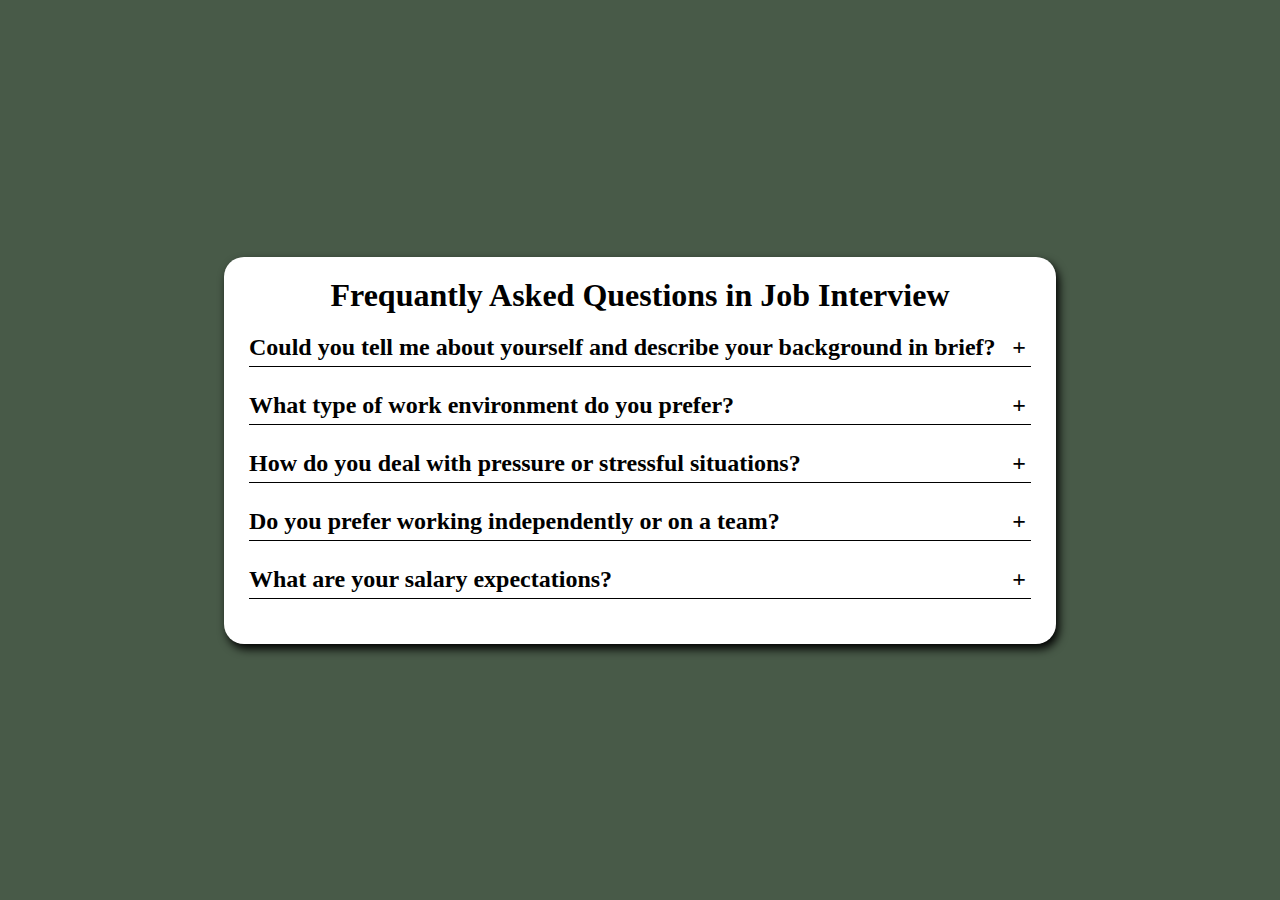
<file: Accordion/index.html>
<!DOCTYPE html>
<html lang="en">
  <head>
    <meta charset="UTF-8" />
    <meta http-equiv="X-UA-Compatible" content="IE=edge" />
    <meta name="viewport" content="width=device-width, initial-scale=1.0" />
    <title>Accordion</title>
    <link rel="stylesheet" href="style.css" />
    <script src="script.js" defer></script>
  </head>
  <body>
    <div class="wrapper">
      <div class="title-container">
        <h1 class="title">Frequantly Asked Questions in Job Interview</h1>
      </div>
      <div class="main-container">
        <h3 class="question">
          Could you tell me about yourself and describe your background in
          brief?
        </h3>
        <p class="answer">
          Talk about a relevant incident that made you keen on the profession
          you are pursuing and follow up by discussing your education. In the
          story, weave together how your academic training and your passion for
          the subject or industry the company specializes in, combined with your
          work experience, make you a great fit for the job. If you’ve managed a
          complex project or worked on an exciting, offbeat design, mention it.
        </p>
      </div>
      <div class="main-container">
        <h3 class="question">What type of work environment do you prefer?</h3>
        <p class="answer">
          Be sure to do your homework on the organization and its culture before
          the interview. Your research will save you here. Your preferred
          environment should closely align to the company’s workplace culture
          (and if it doesn’t, it may not be the right fit for you). For example,
          you may find on the company’s website that they have a flat
          organizational structure or that they prioritize collaboration and
          autonomy. Those are key words you can mention in your answer to this
          question.
        </p>
      </div>
      <div class="main-container">
        <h3 class="question">
          How do you deal with pressure or stressful situations?
        </h3>
        <p class="answer">
          Share an instance when you remained calm despite the turmoil. If it’s
          a skill you’re developing, acknowledge that and include the steps
          you’re taking to respond better to pressure in the future. For
          example, you could indicate that you’ve started a mindfulness practice
          to help you better deal with stress.
        </p>
      </div>
      <div class="main-container">
        <h3 class="question">
          Do you prefer working independently or on a team?
        </h3>
        <p class="answer">
          Your answer should be informed by the research you’ve done on the
          company culture and the job in question. Nevertheless, you should
          expect that most work environments will have some team aspect.
        </p>
      </div>
      <div class="main-container">
        <h3 class="question">What are your salary expectations?</h3>
        <p class="answer">
          Before you walk in for your first interview, you should already know
          what the salary is for the position you’re applying to. Check out
          websites such as Glassdoor, Fishbowl, or Vault.com for salary
          information. You could also ask people in the field by reaching out to
          your community on LinkedIn.
        </p>
      </div>
    </div>
  </body>
</html>
</file>
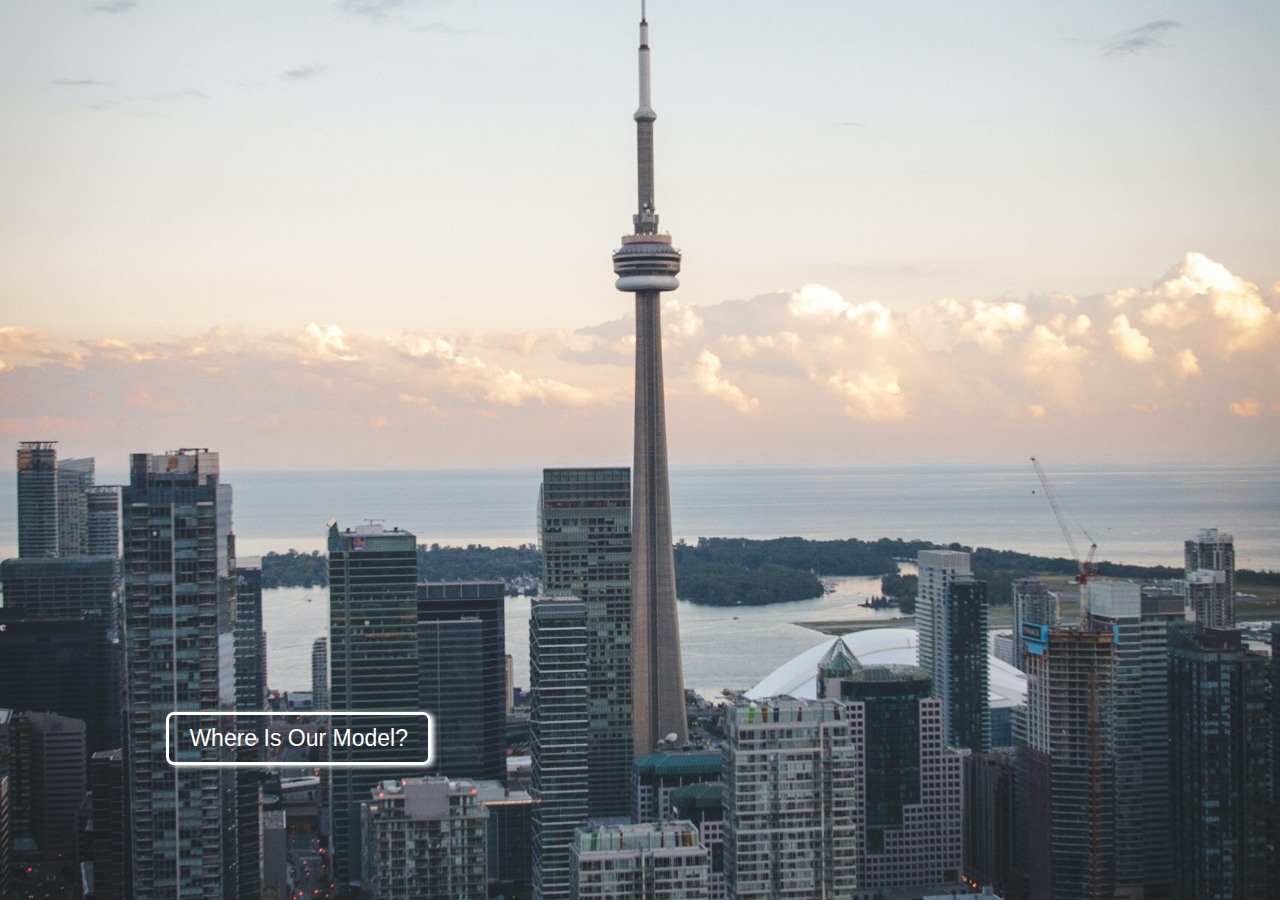
<file: Model/index.html>
<!DOCTYPE html>
<html lang="en">
  <head>
    <meta charset="UTF-8" />
    <meta http-equiv="X-UA-Compatible" content="IE=edge" />
    <meta name="viewport" content="width=device-width, initial-scale=1.0" />
    <title>Document</title>
    <link rel="stylesheet" href="style.css" />
    <script src="script.js" defer></script>
  </head>
  <body>
    <div class="btn-container">
      <button id="btn"><p>Where Is Our Model?</p></button>
    </div>
    <div class="model-container">
      <div class="container">
        <p>Here I am!</p>
        <div class="close">&times;</div>
      </div>
    </div>
  </body>
</html>
</file>
<file: Accordion/style.css>
* {
  margin: 0;
  padding: 0;
  box-sizing: border-box;
  font-family: serif;
}

body {
  background-color: rgb(72, 90, 72);
  height: 100vh;
  display: flex;
  align-items: center;
  justify-content: center;
}

.wrapper {
  width: 65%;
  background-color: #fff;
  box-shadow: 3px 5px 10px;
  padding: 20px 25px;
  border-radius: 20px;
}

.title-container {
  text-align: center;
  margin-bottom: 20px;
}

.main-container {
  margin-bottom: 10px;
}

.question {
  font-size: 24px;
  margin-bottom: 15px;
  border-bottom: 1px solid;
  position: relative;
  padding-bottom: 5px;
  transition: 0.5s;
}

.question::after {
  content: "+";
  position: absolute;
  right: 5px;
  transition: 0.5s;
}

.answer {
  font-size: 18px;
  margin-bottom: 10px;
  padding: 0 20px;
  height: 0;
  overflow: hidden;
  line-height: 1.5;
  transition: 0.5s;
}

/* ---------------Javascript Styling----------------- */
.active .answer {
  height: 120px;
}

.active .question {
  font-size: 20px;
  transition: 0.5s;
}

.active .question::after {
  content: "-";
  transition: 0.5s;
}

/* -------------media-query-------------- */

@media (max-width: 767px) {
  .wrapper {
    width: 90%;
  }

  .title-container {
    margin-bottom: 15px;
  }

  .question {
    font-size: 20px;
    margin-bottom: 10px;
  }

  .answer {
    font-size: 15px;
    margin-bottom: 7px;
    padding: 0 15px;
    line-height: 1.3;
  }

  .active .answer {
    height: 120px;
  }

  .active .question {
    font-size: 18px;
  }
}

@media (min-width: 768px) and (max-width: 991px) {
  .wrapper {
    width: 80%;
  }

  .question {
    font-size: 20px;
    margin-bottom: 10px;
  }

  .answer {
    font-size: 17px;
    line-height: 1.4;
  }

  .active .answer {
    height: 125px;
  }

  .active .question {
    font-size: 18px;
  }
}
</file>
<file: Model/style.css>
* {
  padding: 0;
  margin: 0;
  box-sizing: border-box;
}

body {
  background: url(hfg.jpg) no-repeat center center / cover;
  height: 100vh;
  position: relative;
  background: linear-gradient();
}

.body {
  background: linear-gradient(url(hfg.jpg), red);
}

#btn {
  position: absolute;
  bottom: 15%;
  left: 13%;
  padding: 10px 20px;
  font-size: 23px;
  background-color: transparent;
  color: #fff;
  border: 3px solid #fff;
  box-shadow: 3px 1px 5px;
  border-radius: 8px;
  cursor: pointer;
}

#btn:hover {
  background-color: #fff;
  color: #000;
  transition: 0.5s;
  box-shadow: 3px 1px 5px;
}

.model-container {
  display: none;
  width: 100%;
  height: 100%;
}

.container {
  position: absolute;
  top: 50%;
  left: 50%;
  transform: translate(-50%, -50%);
  background-color: #fff;
  padding: 10px;
  display: flex;
  gap: 5px;
  align-items: center;
  animation: fromTop 0.3s;
}

.container p {
  font-size: 20px;
  padding: 10px;
}

.close {
  font-size: 40px;
  color: red;
  cursor: pointer;
}

@keyframes fromTop {
  from {
    top: -300px;
  }
  to {
    top: 50%;
  }
}
</file>
